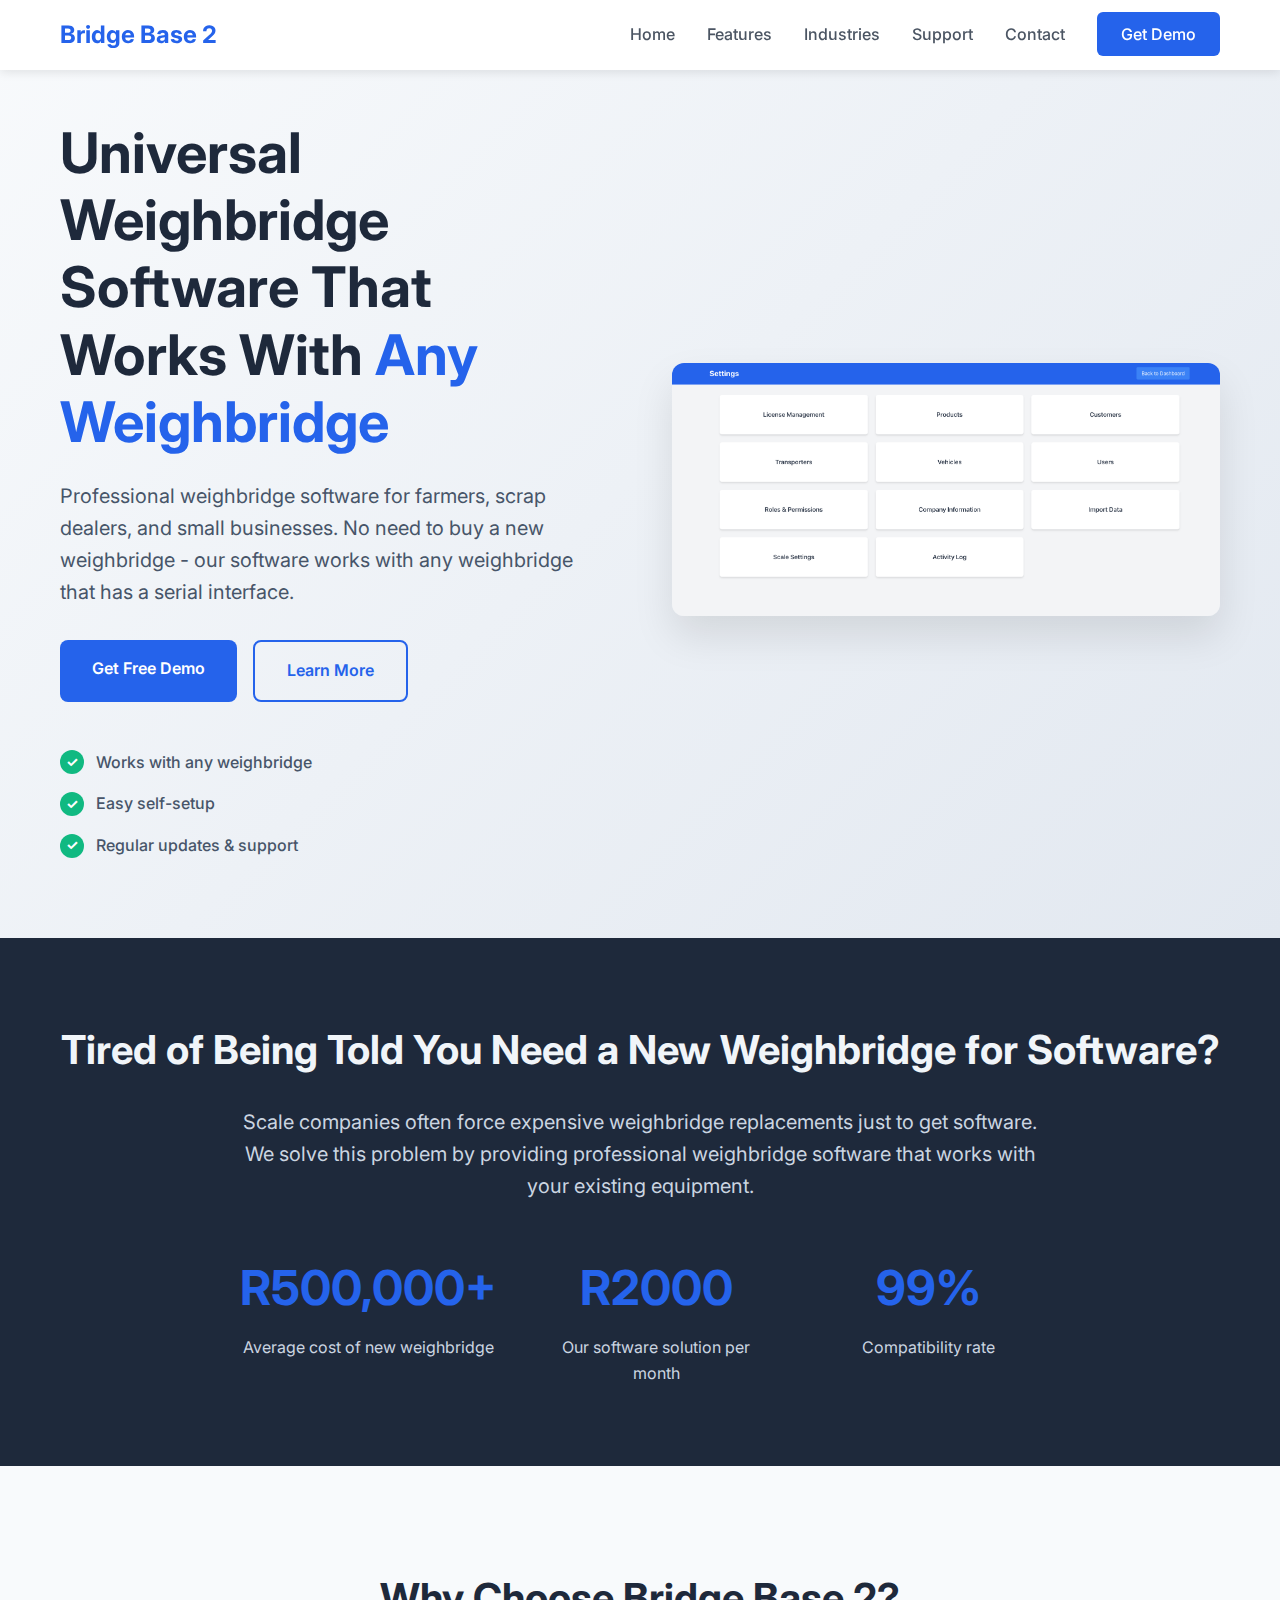
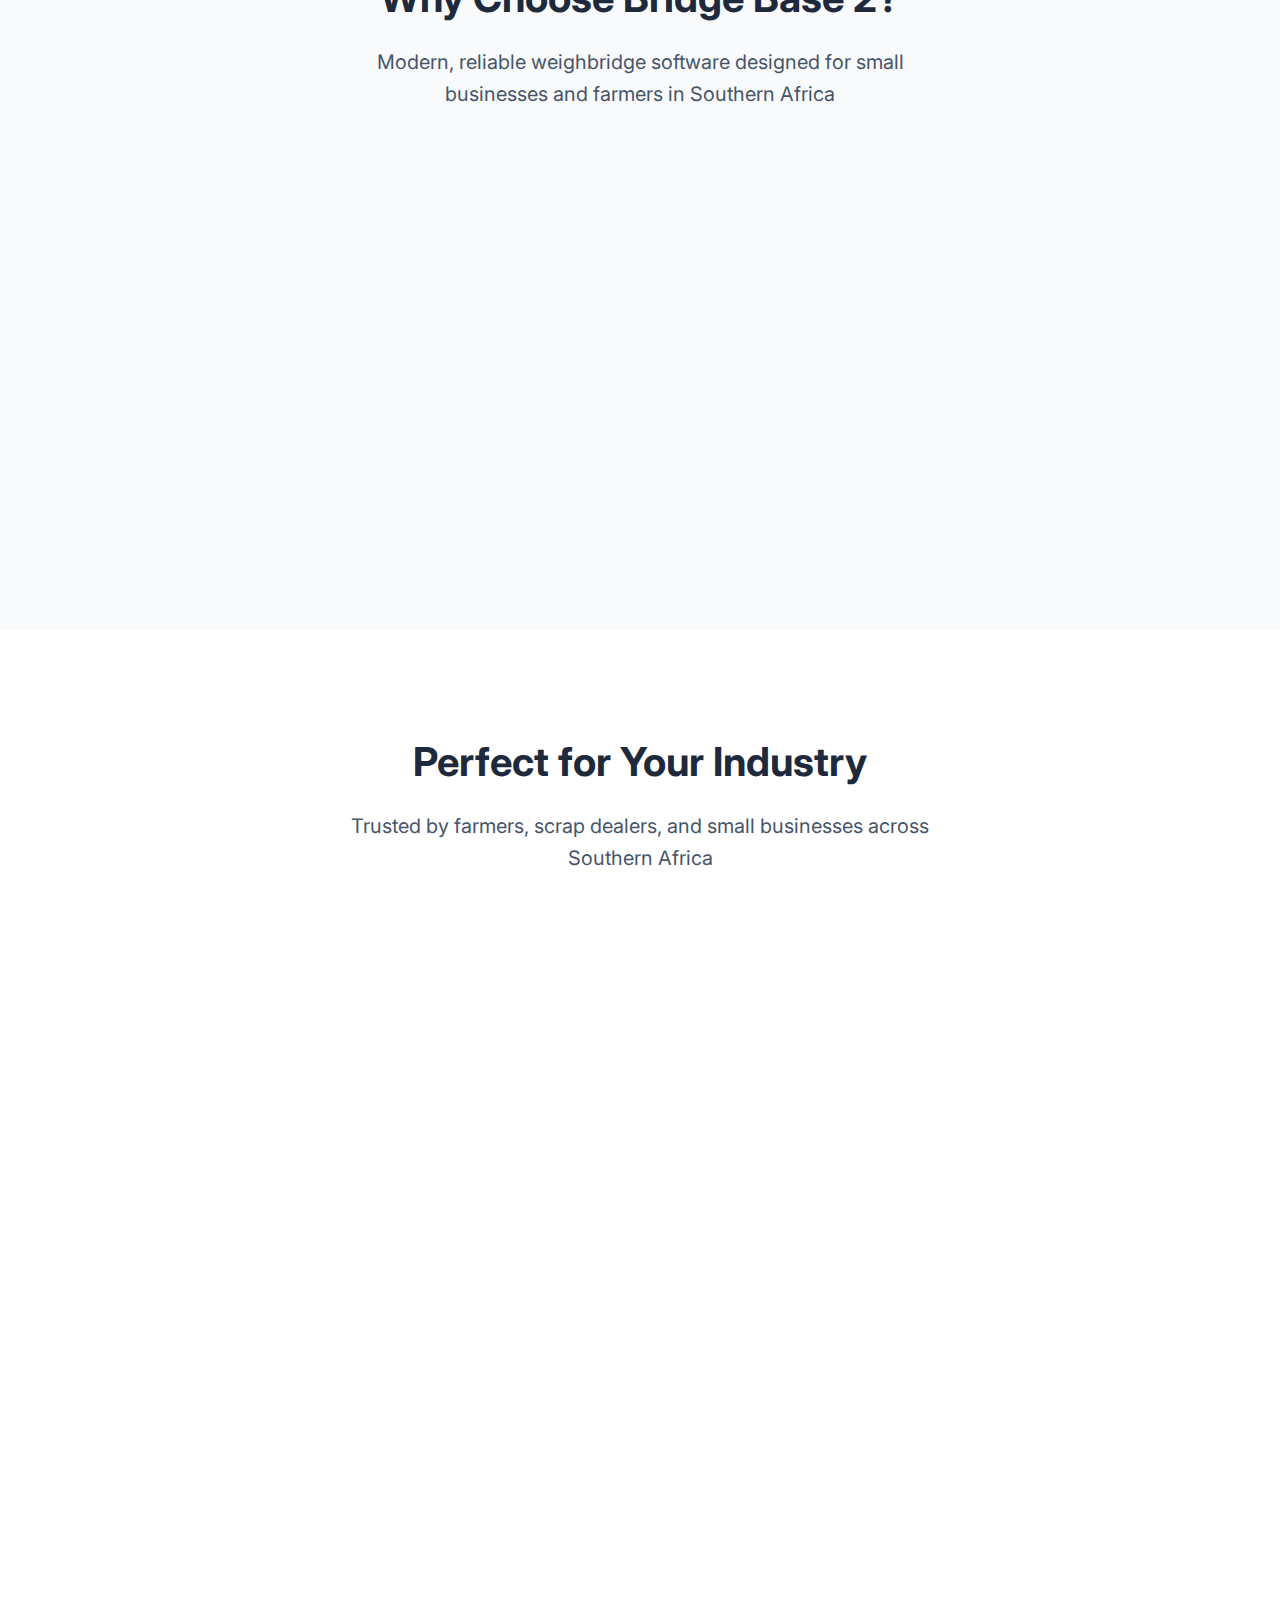
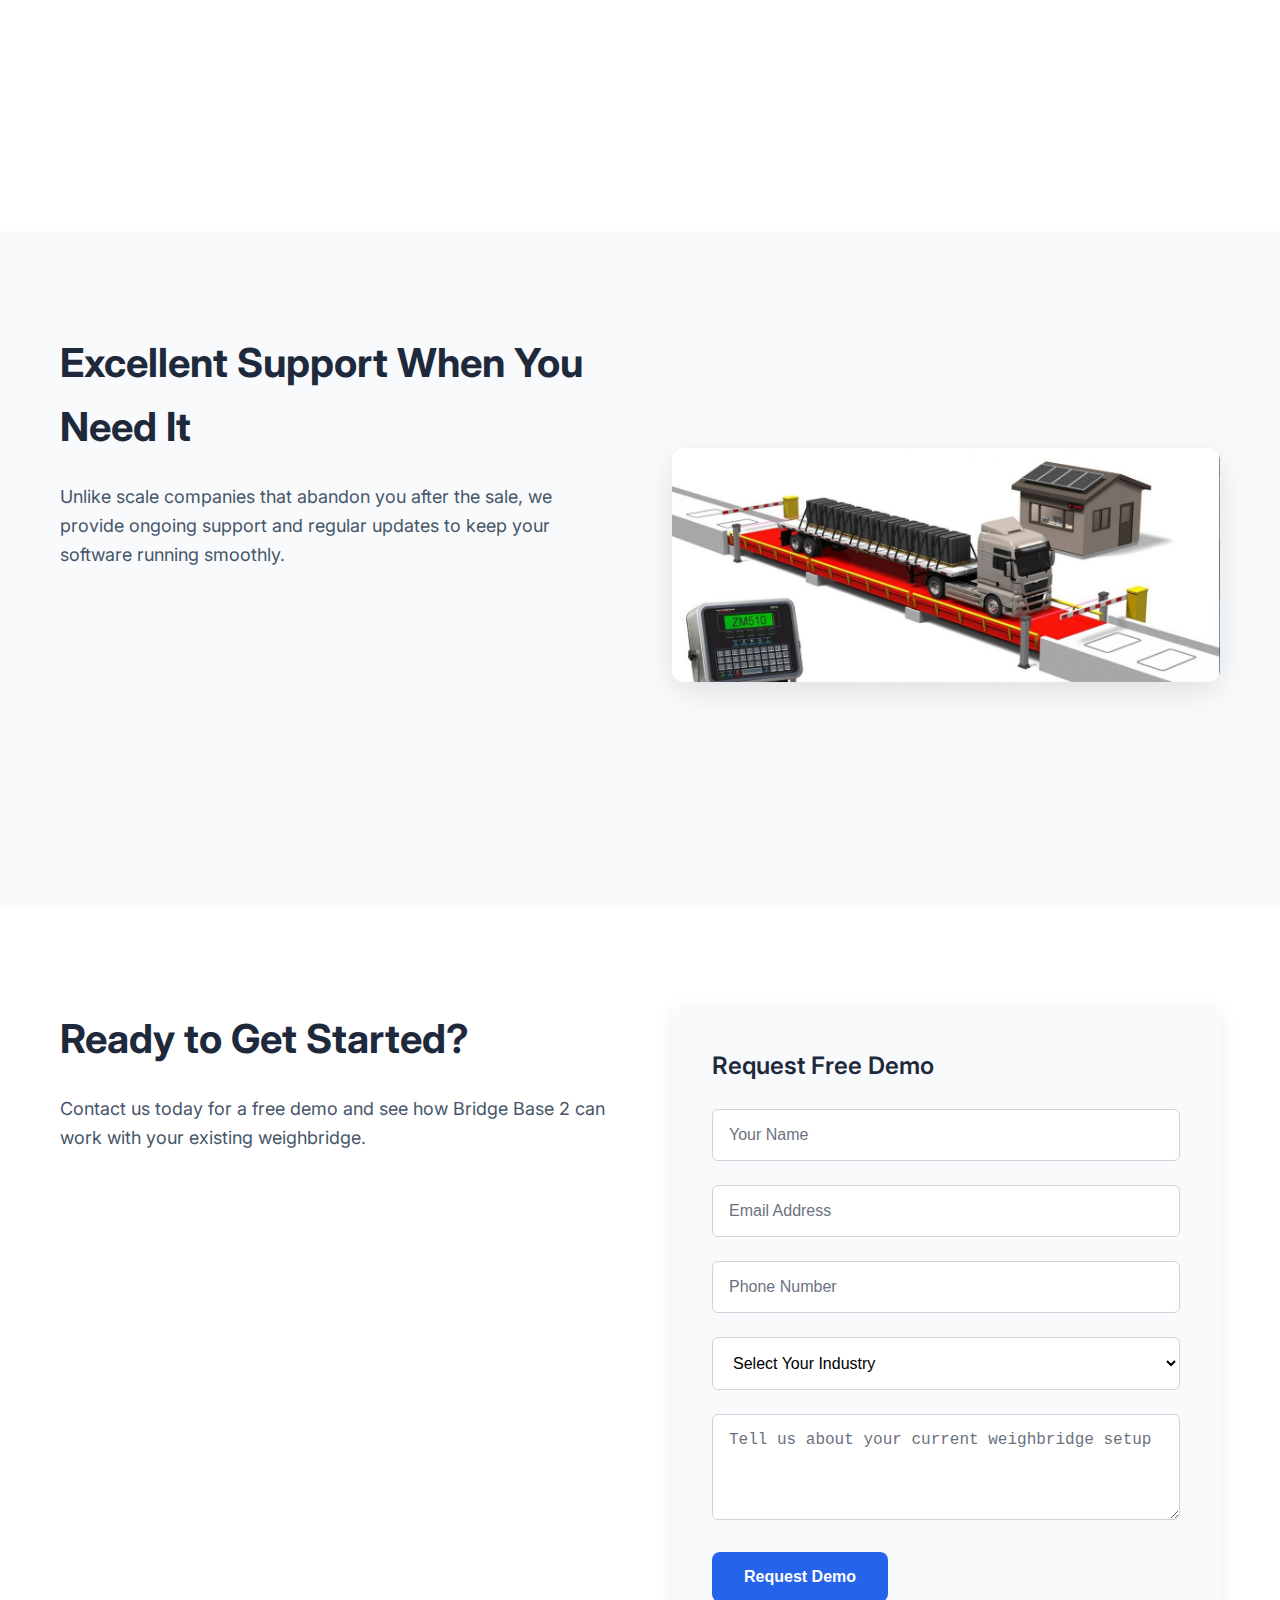
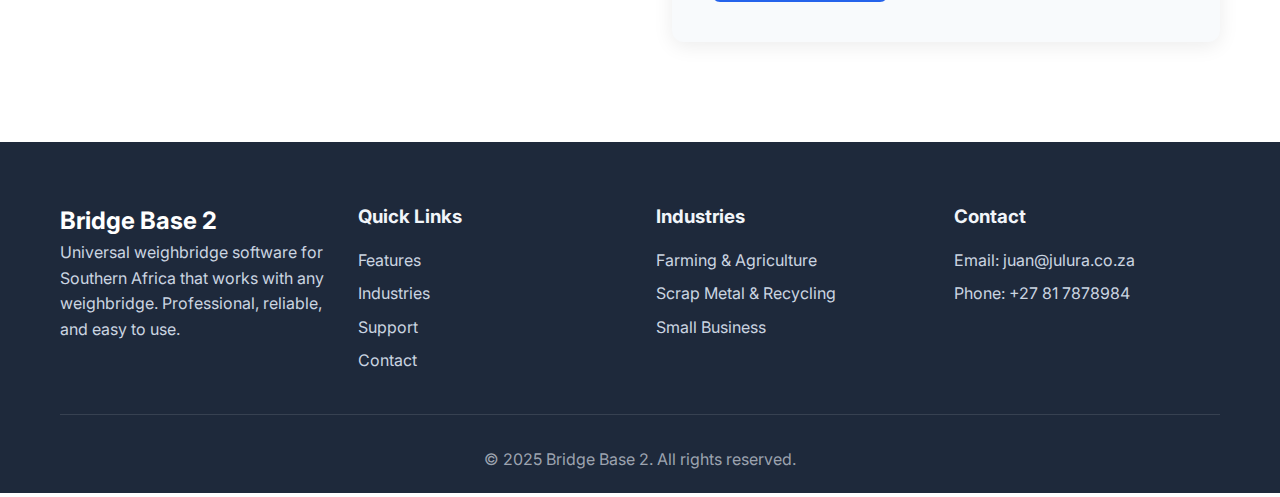
<file: index.html>
<!DOCTYPE html>
<html lang="en">
<head>
    <meta charset="UTF-8">
    <meta name="viewport" content="width=device-width, initial-scale=1.0">
    <title>Universal Weighbridge Software | Works with Any Weighbridge | Bridge Base 2</title>
    <meta name="description" content="Professional weighbridge software for Southern Africa that works with any weighbridge having a serial interface. Easy setup for farmers, scrap dealers, and small businesses. No new weighbridge required.">
    <meta name="keywords" content="weighbridge software, universal weighbridge software, weighbridge software for farmers, cattle weighbridge software, scrap metal weighbridge software, weighbridge software for small business">
    <link rel="stylesheet" href="https://cdnjs.cloudflare.com/ajax/libs/font-awesome/6.7.2/css/all.min.css" crossorigin="anonymous" referrerpolicy="no-referrer" />
    <link rel="stylesheet" href="assets/css/style.css">
    <link rel="preconnect" href="https://fonts.googleapis.com">
    <link rel="preconnect" href="https://fonts.gstatic.com" crossorigin>
    <link href="https://fonts.googleapis.com/css2?family=Inter:wght@300;400;500;600;700&display=swap" rel="stylesheet">
    
    <!-- Structured Data for SEO -->
    <script type="application/ld+json">
    {
        "@context": "https://schema.org",
        "@type": "SoftwareApplication",
        "name": "Bridge Base 2",
        "description": "Universal weighbridge software for Southern Africa that works with any weighbridge having a serial interface. Professional, reliable, and easy to use for farmers, scrap dealers, and small businesses.",
        "url": "https://weighbridgepro.com",
        "applicationCategory": "BusinessApplication",
        "operatingSystem": "Windows",
        "offers": {
            "@type": "Offer",
            "price": "500",
            "priceCurrency": "ZAR",
            "availability": "https://schema.org/InStock"
        },
        "manufacturer": {
            "@type": "Organization",
            "name": "Bridge Base 2",
            "url": "https://weighbridgepro.com",
            "contactPoint": {
                "@type": "ContactPoint",
                "telephone": "+27 81 7878984",
                "contactType": "customer service",
                "email": "juan@julura.co.za"
            }
        },
        "featureList": [
            "Universal compatibility with any weighbridge",
            "Easy self-setup for clients and products",
            "Regular software updates",
            "Professional customer support",
            "Modern user interface"
        ]
    }
    </script>
    
    <script type="application/ld+json">
    {
        "@context": "https://schema.org",
        "@type": "Organization",
        "name": "Bridge Base 2",
        "url": "https://weighbridgepro.com",
        "description": "Professional weighbridge software solutions for small businesses and farmers in Southern Africa",
        "contactPoint": {
            "@type": "ContactPoint",
            "telephone": "+27 81 7878984",
            "contactType": "customer service",
            "email": "juan@julura.co.za"
        }
    }
    </script>

    <!-- Google tag (gtag.js) -->
    <script async src="https://www.googletagmanager.com/gtag/js?id=G-N93T2NCNMQ"></script>
    <script>
      window.dataLayer = window.dataLayer || [];
      function gtag(){dataLayer.push(arguments);}
      gtag('js', new Date());

      gtag('config', 'G-N93T2NCNMQ');
    </script>
</head>


<body>
    <!-- Navigation -->
    <nav class="navbar">
        <div class="nav-container">
            <div class="nav-logo">
                <h2>Bridge Base 2</h2>
            </div>
            <ul class="nav-menu">
                <li class="nav-item">
                    <a href="#home" class="nav-link">Home</a>
                </li>
                <li class="nav-item">
                    <a href="#features" class="nav-link">Features</a>
                </li>
                <li class="nav-item">
                    <a href="#industries" class="nav-link">Industries</a>
                </li>
                <li class="nav-item">
                    <a href="#support" class="nav-link">Support</a>
                </li>
                <li class="nav-item">
                    <a href="#contact" class="nav-link">Contact</a>
                </li>
                <li class="nav-item">
                    <a href="#contact" class="nav-link cta-button">Get Demo</a>
                </li>
            </ul>
            <div class="hamburger">
                <span class="bar"></span>
                <span class="bar"></span>
                <span class="bar"></span>
            </div>
        </div>
    </nav>

    <!-- Hero Section -->
    <section id="home" class="hero">
        <div class="hero-container">
            <div class="hero-content">
                <h1 class="hero-title">Universal Weighbridge Software That Works With <span class="highlight">Any Weighbridge</span></h1>
                <p class="hero-subtitle">Professional weighbridge software for farmers, scrap dealers, and small businesses. No need to buy a new weighbridge - our software works with any weighbridge that has a serial interface.</p>
                <div class="hero-buttons">
                    <a href="#contact" class="btn btn-primary">Get Free Demo</a>
                    <a href="#features" class="btn btn-secondary">Learn More</a>
                </div>
                <div class="hero-features">
                    <div class="feature-item">
                        <span class="checkmark">✓</span>
                        <span>Works with any weighbridge</span>
                    </div>
                    <div class="feature-item">
                        <span class="checkmark">✓</span>
                        <span>Easy self-setup</span>
                    </div>
                    <div class="feature-item">
                        <span class="checkmark">✓</span>
                        <span>Regular updates & support</span>
                    </div>
                </div>
            </div>
            <div class="hero-image">
                <img src="assets/images/slideshow/bridge-base-settings.png" alt="WeighBridge Pro Software Interface" class="software-screenshot" width="600" height="338">
            </div>
        </div>
    </section>

    <!-- Problem Section -->
    <section class="problem-section">
        <div class="container">
            <div class="problem-content">
                <h2>Tired of Being Told You Need a New Weighbridge for Software?</h2>
                <p>Scale companies often force expensive weighbridge replacements just to get software. We solve this problem by providing professional weighbridge software that works with your existing equipment.</p>
                <div class="problem-stats">
                    <div class="stat">
                        <h3>R500,000+</h3>
                        <p>Average cost of new weighbridge</p>
                    </div>
                    <div class="stat">
                        <h3>R2000</h3>
                        <p>Our software solution per month</p>
                    </div>
                    <div class="stat">
                        <h3>99%</h3>
                        <p>Compatibility rate</p>
                    </div>
                </div>
            </div>
        </div>
    </section>

    <!-- Features Section -->
    <section id="features" class="features">
        <div class="container">
            <div class="section-header">
                <h2>Why Choose Bridge Base 2?</h2>
                <p>Modern, reliable weighbridge software designed for small businesses and farmers in Southern Africa</p>
            </div>
            <div class="features-grid">
                <div class="feature-card">
                    <div class="feature-icon">
                        <img src="assets/images/compatibility_icon.png" alt="Universal Compatibility" width="60" height="60" loading="lazy">
                    </div>
                    <h3>Universal Compatibility</h3>
                    <p>Works with any weighbridge that has a serial interface. No need to replace your existing equipment.</p>
                </div>
                <div class="feature-card">
                    <div class="feature-icon">
                        <img src="assets/images/ease_of_use_icon.png" alt="Easy to Use" width="60" height="60" loading="lazy">
                    </div>
                    <h3>Easy to Use</h3>
                    <p>Customers can setup clients, products, transporters, and vehicles themselves. No technical expertise required.</p>
                </div>
                <div class="feature-card">
                    <div class="feature-icon">
                        <img src="assets/images/support_icon.png" alt="Support & Updates" width="60" height="60" loading="lazy">
                    </div>
                    <h3>Regular Updates & Support</h3>
                    <p>Modern software with updates twice a year and excellent customer support when you need it.</p>
                </div>
            </div>
        </div>
    </section>

    <!-- Industries Section -->
    <section id="industries" class="industries">
        <div class="container">
            <div class="section-header">
                <h2>Perfect for Your Industry</h2>
                <p>Trusted by farmers, scrap dealers, and small businesses across Southern Africa</p>
            </div>
            <div class="industries-grid">
                <div class="industry-card">
                    <div class="industry-image">
                        <img src="assets/images/livestock_weighing.png" alt="Farm and Livestock Weighing" width="500" height="375" loading="lazy">
                    </div>
                    <div class="industry-content">
                        <h3>Farming & Agriculture</h3>
                        <p>Perfect for cattle feeding kraals, livestock weighing, and farm operations. Easy to use interface designed for busy farmers.</p>
                        <ul>
                            <li>Cattle weighing</li>
                            <li>Feed tracking</li>
                            <li>Livestock management</li>
                            <li>Harvest weighing</li>
                        </ul>
                    </div>
                </div>
                <div class="industry-card">
                    <div class="industry-image">
                        <img src="assets/images/scrap_recycling.png" alt="Scrap Metal and Recycling" width="500" height="375" loading="lazy">
                    </div>
                    <div class="industry-content">
                        <h3>Scrap Metal & Recycling</h3>
                        <p>Streamline your scrap metal operations with accurate weighing and customer management features.</p>
                        <ul>
                            <li>Scrap metal weighing</li>
                            <li>Customer tracking</li>
                            <li>Material classification</li>
                            <li>Payment processing</li>
                        </ul>
                    </div>
                </div>
            </div>
        </div>
    </section>

    <!-- Support Section -->
    <section id="support" class="support">
        <div class="container">
            <div class="support-content">
                <div class="support-text">
                    <h2>Excellent Support When You Need It</h2>
                    <p>Unlike scale companies that abandon you after the sale, we provide ongoing support and regular updates to keep your software running smoothly.</p>
                    <div class="support-features">
                        <div class="support-item">
                            <span class="support-icon"><i class="fa-solid fa-phone"></i></span>
                            <div>
                                <h3>Phone Support</h3>
                                <p>Direct phone support during business hours</p>
                            </div>
                        </div>
                        <div class="support-item">
                            <span class="support-icon"><i class="fa-solid fa-arrows-rotate"></i></span>
                            <div>
                                <h3>Regular Updates</h3>
                                <p>Software updates twice per year with new features</p>
                            </div>
                        </div>
                        <div class="support-item">
                            <span class="support-icon"><i class="fa-solid fa-book"></i></span>
                            <div>
                                <h3>Documentation</h3>
                                <p>Complete user manuals</p>
                            </div>
                        </div>
                    </div>
                </div>
                <div class="support-image">
                    <img src="assets/images/weighbridge_hero.jpg" alt="Professional Weighbridge" width="500" height="333" loading="lazy">
                </div>
            </div>
        </div>
    </section>

    <!-- Contact Section -->
    <section id="contact" class="contact">
        <div class="container">
            <div class="contact-content">
                <div class="contact-info">
                    <h2>Ready to Get Started?</h2>
                    <p>Contact us today for a free demo and see how Bridge Base 2 can work with your existing weighbridge.</p>
                    <div class="contact-details">
                        <div class="contact-item">
                            <span class="contact-icon">📧</span>
                            <div>
                                <h3>Email</h3>
                                <p>juan@julura.co.za</p>
                            </div>
                        </div>
                        <div class="contact-item">
                            <span class="contact-icon">📞</span>
                            <div>
                                <h3>Phone</h3>
                                <p>+27 81 7878984</p>
                            </div>
                        </div>
                    </div>
                </div>
                <div class="contact-form">
                    <form id="demoForm">
                        <h3>Request Free Demo</h3>
                        <div class="form-group">
                            <label for="name" class="sr-only">Your Name</label>
                            <input type="text" id="name" name="name" placeholder="Your Name" required>
                        </div>
                        <div class="form-group">
                            <label for="email" class="sr-only">Email Address</label>
                            <input type="email" id="email" name="email" placeholder="Email Address" required>
                        </div>
                        <div class="form-group">
                            <label for="phone" class="sr-only">Phone Number</label>
                            <input type="tel" id="phone" name="phone" placeholder="Phone Number" required>
                        </div>
                        <div class="form-group">
                            <label for="industry" class="sr-only">Select Your Industry</label>
                            <select id="industry" name="industry" required>
                                <option value="">Select Your Industry</option>
                                <option value="farming">Farming & Agriculture</option>
                                <option value="scrap">Scrap Metal & Recycling</option>
                                <option value="other">Other</option>
                            </select>
                        </div>
                        <div class="form-group">
                            <label for="message" class="sr-only">Message</label>
                            <textarea id="message" name="message" placeholder="Tell us about your current weighbridge setup" rows="4"></textarea>
                        </div>
                        <button type="submit" class="btn btn-primary">Request Demo</button>
                    </form>
                </div>
            </div>
        </div>
    </section>

    <!-- Footer -->
    <footer class="footer">
        <div class="container">
            <div class="footer-content">
                <div class="footer-section">
                    <h2>Bridge Base 2</h2>
                    <p>Universal weighbridge software for Southern Africa that works with any weighbridge. Professional, reliable, and easy to use.</p>
                </div>
                <div class="footer-section">
                    <h3>Quick Links</h3>
                    <ul>
                        <li><a href="#features">Features</a></li>
                        <li><a href="#industries">Industries</a></li>
                        <li><a href="#support">Support</a></li>
                        <li><a href="#contact">Contact</a></li>
                    </ul>
                </div>
                <div class="footer-section">
                    <h3>Industries</h3>
                    <ul>
                        <li><a href="#industries">Farming & Agriculture</a></li>
                        <li><a href="#industries">Scrap Metal & Recycling</a></li>
                        <li><a href="#industries">Small Business</a></li>
                    </ul>
                </div>
                <div class="footer-section">
                    <h3>Contact</h3>
                    <p>Email: juan@julura.co.za</p>
                    <p>Phone: +27 81 7878984</p>
                </div>
            </div>
            <div class="footer-bottom">
                <p>&copy; 2025 Bridge Base 2. All rights reserved.</p>
            </div>
        </div>
    </footer>

    <script src="assets/js/script.js" defer></script>
</body>
</html>
</file>
<file: assets/css/style.css>
/* Reset and Base Styles */
* {
    margin: 0;
    padding: 0;
    box-sizing: border-box;
}

body {
    font-family: 'Inter', sans-serif;
    line-height: 1.6;
    color: #333;
    overflow-x: hidden;
}

.container {
    max-width: 1200px;
    margin: 0 auto;
    padding: 0 20px;
}

/* Navigation */
.navbar {
    background: #fff;
    box-shadow: 0 2px 10px rgba(0,0,0,0.1);
    position: fixed;
    top: 0;
    width: 100%;
    z-index: 1000;
    transition: all 0.3s ease;
}

.nav-container {
    max-width: 1200px;
    margin: 0 auto;
    padding: 0 20px;
    display: flex;
    justify-content: space-between;
    align-items: center;
    height: 70px;
}

.nav-logo h2 {
    color: #2563eb;
    font-weight: 700;
    font-size: 1.5rem;
}

.nav-menu {
    display: flex;
    list-style: none;
    align-items: center;
    gap: 2rem;
}

.nav-link {
    text-decoration: none;
    color: #4b5563;
    font-weight: 500;
    transition: color 0.3s ease;
    padding: 0.5rem 0;
}

.nav-link:hover {
    color: #2563eb;
}

.cta-button {
    background: #2563eb;
    color: white !important;
    padding: 0.75rem 1.5rem;
    border-radius: 6px;
    transition: all 0.3s ease;
}

.cta-button:hover {
    background: #1d4ed8;
    transform: translateY(-2px);
}

.hamburger {
    display: none;
    flex-direction: column;
    cursor: pointer;
}

.bar {
    width: 25px;
    height: 3px;
    background: #333;
    margin: 3px 0;
    transition: 0.3s;
}

/* Screen-reader only utility */
.sr-only {
    position: absolute;
    width: 1px;
    height: 1px;
    padding: 0;
    margin: -1px;
    overflow: hidden;
    clip: rect(0, 0, 0, 0);
    white-space: nowrap;
    border-width: 0;
}

/* Hero Section */
.hero {
    background: linear-gradient(135deg, #f8fafc 0%, #e2e8f0 100%);
    padding: 120px 0 80px;
    min-height: 100vh;
    display: flex;
    align-items: center;
    position: relative;
}

.hero-container {
    max-width: 1200px;
    margin: 0 auto;
    padding: 0 20px;
    display: grid;
    grid-template-columns: 1fr 1fr;
    gap: 4rem;
    align-items: center;
}

.hero-title {
    font-size: 3.5rem;
    font-weight: 700;
    line-height: 1.2;
    margin-bottom: 1.5rem;
    color: #1e293b;
}

.highlight {
    color: #2563eb;
    position: relative;
}

.hero-subtitle {
    font-size: 1.25rem;
    color: #475569;
    margin-bottom: 2rem;
    line-height: 1.6;
}

.hero-buttons {
    display: flex;
    gap: 1rem;
    margin-bottom: 3rem;
}

.btn {
    padding: 1rem 2rem;
    border-radius: 8px;
    text-decoration: none;
    font-weight: 600;
    transition: all 0.3s ease;
    display: inline-block;
    border: none;
    cursor: pointer;
    font-size: 1rem;
}

.btn-primary {
    background: #2563eb;
    color: white;
}

.btn-primary:hover {
    background: #1d4ed8;
    transform: translateY(-2px);
    box-shadow: 0 10px 25px rgba(37, 99, 235, 0.3);
}

.btn-secondary {
    background: transparent;
    color: #2563eb;
    border: 2px solid #2563eb;
}

.btn-secondary:hover {
    background: #2563eb;
    color: white;
    transform: translateY(-2px);
}

.hero-features {
    display: flex;
    flex-direction: column;
    gap: 1rem;
}

.feature-item {
    display: flex;
    align-items: center;
    gap: 0.75rem;
    font-weight: 500;
    color: #475569;
}

.checkmark {
    background: #10b981;
    color: white;
    width: 24px;
    height: 24px;
    border-radius: 50%;
    display: flex;
    align-items: center;
    justify-content: center;
    font-size: 0.875rem;
    font-weight: bold;
}

.hero-image {
    display: flex;
    justify-content: center;
    align-items: center;
}

.software-screenshot {
    width: 100%;
    max-width: 600px;
    height: auto;
    border-radius: 12px;
    box-shadow: 0 20px 40px rgba(0,0,0,0.1);
    transition: transform 0.3s ease;
}

.software-screenshot:hover {
    transform: scale(1.02);
}

/* Problem Section */
.problem-section {
    background: #1e293b;
    color: white;
    padding: 80px 0;
}

.problem-content {
    text-align: center;
}

.problem-content h2 {
    font-size: 2.5rem;
    margin-bottom: 1.5rem;
    color: #f1f5f9;
}

.problem-content p {
    font-size: 1.25rem;
    margin-bottom: 3rem;
    color: #cbd5e1;
    max-width: 800px;
    margin-left: auto;
    margin-right: auto;
}

.problem-stats {
    display: grid;
    grid-template-columns: repeat(3, 1fr);
    gap: 3rem;
    max-width: 800px;
    margin: 0 auto;
}

.stat {
    text-align: center;
}

.stat h3 {
    font-size: 3rem;
    color: #2563eb;
    margin-bottom: 0.5rem;
    font-weight: 700;
}

.stat p {
    color: #cbd5e1;
    font-size: 1rem;
    margin: 0;
}

/* Features Section */
.features {
    padding: 100px 0;
    background: #f8fafc;
}

.section-header {
    text-align: center;
    margin-bottom: 4rem;
}

.section-header h2 {
    font-size: 2.5rem;
    color: #1e293b;
    margin-bottom: 1rem;
    font-weight: 700;
}

.section-header p {
    font-size: 1.25rem;
    color: #475569;
    max-width: 600px;
    margin: 0 auto;
}

.features-grid {
    display: grid;
    grid-template-columns: repeat(auto-fit, minmax(350px, 1fr));
    gap: 2rem;
}

.feature-card {
    background: white;
    padding: 2.5rem;
    border-radius: 12px;
    text-align: center;
    box-shadow: 0 4px 20px rgba(0,0,0,0.08);
    transition: all 0.3s ease;
    border: 1px solid #e2e8f0;
}

.feature-card:hover {
    transform: translateY(-5px);
    box-shadow: 0 10px 30px rgba(0,0,0,0.15);
}

.feature-icon {
    width: 80px;
    height: 80px;
    margin: 0 auto 1.5rem;
    display: flex;
    align-items: center;
    justify-content: center;
}

.feature-icon img {
    width: 60px;
    height: 60px;
}

.feature-card h3 {
    font-size: 1.5rem;
    color: #1e293b;
    margin-bottom: 1rem;
    font-weight: 600;
}

.feature-card p {
    color: #475569;
    line-height: 1.6;
}

/* Industries Section */
.industries {
    padding: 100px 0;
    background: white;
}

.industries-grid {
    display: grid;
    gap: 3rem;
}

.industry-card {
    display: grid;
    grid-template-columns: 1fr 1fr;
    gap: 3rem;
    align-items: center;
    background: #f8fafc;
    border-radius: 12px;
    padding: 3rem;
    box-shadow: 0 4px 20px rgba(0,0,0,0.08);
}

.industry-card:nth-child(even) {
    direction: rtl;
}

.industry-card:nth-child(even) .industry-content {
    direction: ltr;
}

.industry-image img {
    width: 100%;
    height: auto;
    border-radius: 8px;
}

.industry-content h3 {
    font-size: 2rem;
    color: #1e293b;
    margin-bottom: 1rem;
    font-weight: 600;
}

.industry-content p {
    color: #475569;
    margin-bottom: 1.5rem;
    line-height: 1.6;
}

.industry-content ul {
    list-style: none;
    padding: 0;
}

.industry-content li {
    color: #475569;
    margin-bottom: 0.5rem;
    position: relative;
    padding-left: 1.5rem;
}

.industry-content li:before {
    content: "✓";
    position: absolute;
    left: 0;
    color: #10b981;
    font-weight: bold;
}

/* Support Section */
.support {
    padding: 100px 0;
    background: #f8fafc;
}

.support-content {
    display: grid;
    grid-template-columns: 1fr 1fr;
    gap: 4rem;
    align-items: center;
}

.support-text h2 {
    font-size: 2.5rem;
    color: #1e293b;
    margin-bottom: 1.5rem;
    font-weight: 700;
}

.support-text p {
    color: #475569;
    margin-bottom: 2rem;
    line-height: 1.6;
    font-size: 1.125rem;
}

.support-features {
    display: flex;
    flex-direction: column;
    gap: 1.5rem;
}

.support-item {
    display: flex;
    align-items: flex-start;
    gap: 1rem;
}

.support-icon {
    font-size: 1.5rem;
    width: 40px;
    height: 40px;
    display: flex;
    align-items: center;
    justify-content: center;
    background: #2563eb;
    border-radius: 8px;
    flex-shrink: 0;
    color: #fff;
}

.support-icon i {
    font-size: 1.3rem;
    color: #fff;
}

.support-item h4 {
    color: #1e293b;
    margin-bottom: 0.25rem;
    font-weight: 600;
}

.support-item p {
    color: #475569;
    margin: 0;
    font-size: 0.875rem;
}

.support-image img {
    width: 100%;
    height: auto;
    border-radius: 12px;
    box-shadow: 0 10px 30px rgba(0,0,0,0.1);
}

/* Contact Section */
.contact {
    padding: 100px 0;
    background: white;
}

.contact-content {
    display: grid;
    grid-template-columns: 1fr 1fr;
    gap: 4rem;
}

.contact-info h2 {
    font-size: 2.5rem;
    color: #1e293b;
    margin-bottom: 1.5rem;
    font-weight: 700;
}

.contact-info p {
    color: #475569;
    margin-bottom: 2rem;
    line-height: 1.6;
    font-size: 1.125rem;
}

.contact-details {
    display: flex;
    flex-direction: column;
    gap: 1.5rem;
}

.contact-item {
    display: flex;
    align-items: flex-start;
    gap: 1rem;
}

.contact-icon {
    font-size: 1.5rem;
    width: 40px;
    height: 40px;
    display: flex;
    align-items: center;
    justify-content: center;
    background: #2563eb;
    border-radius: 8px;
    flex-shrink: 0;
}

.contact-item h4 {
    color: #1e293b;
    margin-bottom: 0.25rem;
    font-weight: 600;
}

.contact-item p {
    color: #475569;
    margin: 0;
}

.contact-form {
    background: #f8fafc;
    padding: 2.5rem;
    border-radius: 12px;
    box-shadow: 0 4px 20px rgba(0,0,0,0.08);
}

.contact-form h3 {
    color: #1e293b;
    margin-bottom: 1.5rem;
    font-size: 1.5rem;
    font-weight: 600;
}

.form-group {
    margin-bottom: 1.5rem;
}

.form-group input,
.form-group select,
.form-group textarea {
    width: 100%;
    padding: 1rem;
    border: 1px solid #d1d5db;
    border-radius: 6px;
    font-size: 1rem;
    transition: border-color 0.3s ease;
    background: white;
}

.form-group input:focus,
.form-group select:focus,
.form-group textarea:focus {
    outline: none;
    border-color: #2563eb;
    box-shadow: 0 0 0 3px rgba(37, 99, 235, 0.1);
}

.form-group textarea {
    resize: vertical;
    min-height: 100px;
}

.form-group input::placeholder,
.form-group select::placeholder,
.form-group textarea::placeholder {
    color: #6b7280;
}

/* Footer */
.footer {
    background: #1e293b;
    color: white;
    padding: 60px 0 20px;
}

.footer-content {
    display: grid;
    grid-template-columns: repeat(4, 1fr);
    gap: 2rem;
    margin-bottom: 2rem;
}

.footer-section h3,
.footer-section h4 {
    margin-bottom: 1rem;
    color: #f1f5f9;
}

.footer-section p,
.footer-section li {
    color: #cbd5e1;
    margin-bottom: 0.5rem;
}

.footer-section ul {
    list-style: none;
}

.footer-section a {
    color: #cbd5e1;
    text-decoration: none;
    transition: color 0.3s ease;
}

.footer-section a:hover {
    color: #2563eb;
}

.footer-bottom {
    border-top: 1px solid #374151;
    padding-top: 2rem;
    text-align: center;
    color: #9ca3af;
}

/* Responsive Design */
@media (max-width: 768px) {
    .hamburger {
        display: flex;
    }
    
    .nav-menu {
        position: fixed;
        left: -100%;
        top: 70px;
        flex-direction: column;
        background-color: white;
        width: 100%;
        text-align: center;
        transition: 0.3s;
        box-shadow: 0 10px 27px rgba(0,0,0,0.05);
        padding: 2rem 0;
    }
    
    .nav-menu.active {
        left: 0;
    }
    
    .hero-container {
        grid-template-columns: 1fr;
        text-align: center;
        gap: 2rem;
    }
    
    .hero-title {
        font-size: 2.5rem;
    }
    
    .hero-buttons {
        flex-direction: column;
        align-items: center;
    }
    
    .problem-stats {
        grid-template-columns: 1fr;
        gap: 2rem;
    }
    
    .features-grid {
        grid-template-columns: 1fr;
    }
    
    .industry-card {
        grid-template-columns: 1fr;
        text-align: center;
    }
    
    .industry-card:nth-child(even) {
        direction: ltr;
    }
    
    .support-content,
    .contact-content {
        grid-template-columns: 1fr;
        gap: 2rem;
    }
    
    .footer-content {
        grid-template-columns: repeat(2, 1fr);
    }
}

@media (max-width: 480px) {
    .hero-title {
        font-size: 2rem;
    }
    
    .section-header h2 {
        font-size: 2rem;
    }
    
    .footer-content {
        grid-template-columns: 1fr;
    }
    
    .feature-card,
    .contact-form {
        padding: 1.5rem;
    }
}

/* Animations */
@keyframes fadeInUp {
    from {
        opacity: 0;
        transform: translateY(30px);
    }
    to {
        opacity: 1;
        transform: translateY(0);
    }
}

.hero-content,
.feature-card,
.industry-card {
    animation: fadeInUp 0.6s ease-out;
}

/* Smooth scrolling */
html {
    scroll-behavior: smooth;
}

.carousel {
    position: relative;
    width: 100%;
    max-width: 600px;
    height: 350px;
    overflow: hidden;
    border-radius: 12px;
    box-shadow: 0 20px 40px rgba(0,0,0,0.1);
    background: #f8fafc;
}
.carousel-slide {
    display: none;
    position: absolute;
    width: 100%;
    height: 100%;
    top: 0;
    left: 0;
    transition: opacity 0.5s ease;
    opacity: 0;
    z-index: 1;
}
.carousel-slide.active {
    display: block;
    opacity: 1;
    position: relative;
    z-index: 2;
}
.carousel img.software-screenshot {
    width: 100%;
    height: 100%;
    object-fit: contain;
    border-radius: 12px;
    box-shadow: none;
}
.carousel-control {
    position: absolute;
    top: 50%;
    transform: translateY(-50%);
    background: rgba(37,99,235,0.8);
    color: #fff;
    border: none;
    font-size: 2rem;
    padding: 0.5rem 1rem;
    border-radius: 50%;
    cursor: pointer;
    z-index: 10;
    transition: background 0.2s;
}
.carousel-control:hover {
    background: #1d4ed8;
}
.carousel-control.prev {
    left: 10px;
}
.carousel-control.next {
    right: 10px;
}
@media (max-width: 768px) {
    .carousel {
        max-width: 100%;
        height: 220px;
    }
}
</file>
